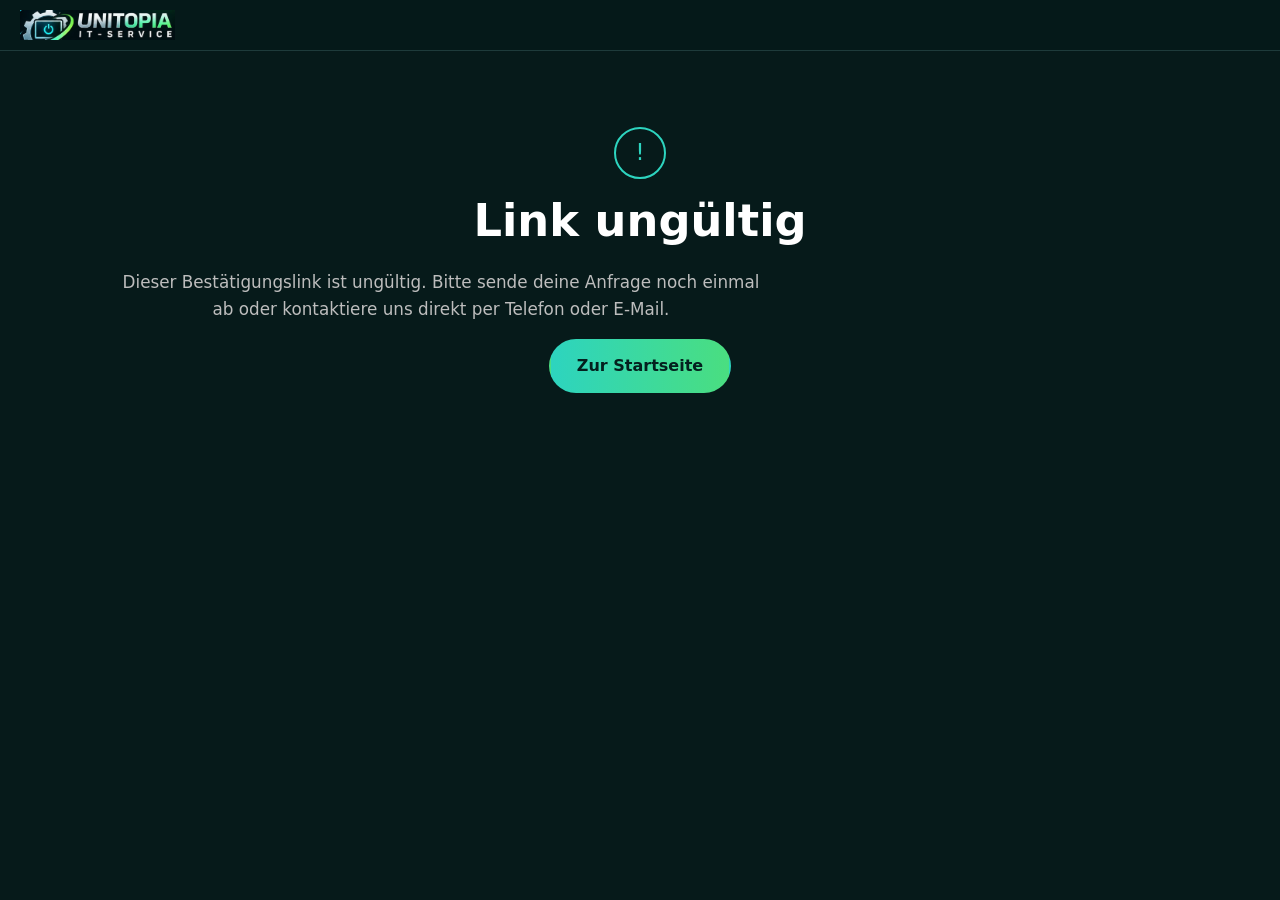
<file: bestaetigt.html>
<!doctype html>
<html lang="de"><head><meta charset="utf-8"><meta name="viewport" content="width=device-width,initial-scale=1"><meta name="robots" content="noindex,nofollow"><title>E-Mail bestätigt – Unitopia IT-Service</title><link rel="icon" href="assets/logo-icon.webp" type="image/webp"><link rel="stylesheet" href="styles.css?v=8"></head>
<body><header class="site-header"><a class="brand" href="index.html"><img class="brand-logo" src="assets/logo-wortmarke.webp" alt="Unitopia IT-Service" width="186" height="36"></a></header>
<main><section class="section-wrap" style="text-align:center;min-height:50vh"><div class="success-icon" id="ic">✓</div><h2 id="h">Danke!</h2><p class="lead" id="t"></p><p><a class="button button-primary" href="index.html">Zur Startseite</a></p></section></main>
<script>
const s=new URLSearchParams(location.search).get("s"),h=document.getElementById("h"),t=document.getElementById("t"),ic=document.getElementById("ic");
if(s==="ok"){h.textContent="E-Mail bestätigt";t.textContent="Deine Anfrage ist jetzt bei uns angekommen. Wir melden uns so schnell wie möglich persönlich bei dir."}
else if(s==="expired"){ic.textContent="!";h.textContent="Link abgelaufen";t.textContent="Der Bestätigungslink ist nur 48 Stunden gültig. Bitte sende deine Anfrage noch einmal ab."}
else{ic.textContent="!";h.textContent="Link ungültig";t.textContent="Dieser Bestätigungslink ist ungültig. Bitte sende deine Anfrage noch einmal ab oder kontaktiere uns direkt per Telefon oder E-Mail."}
</script></body></html>
</file>
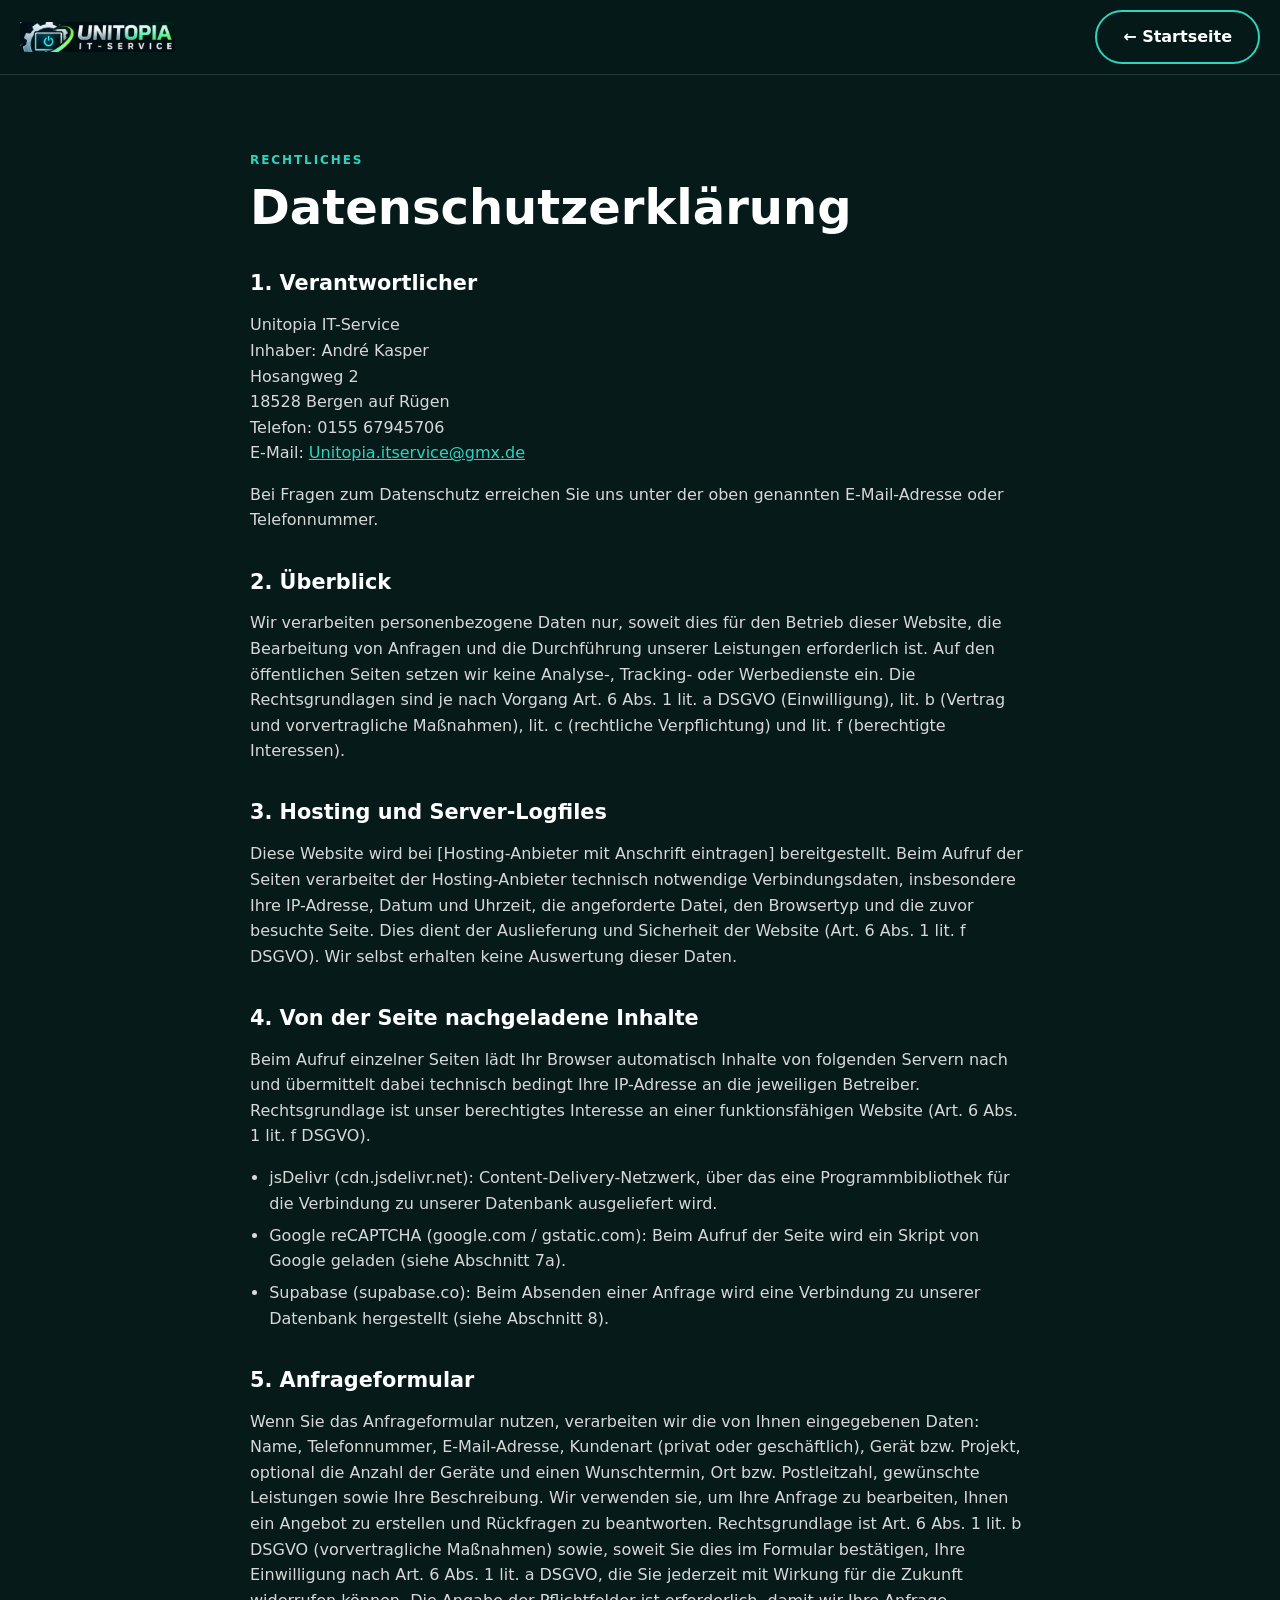
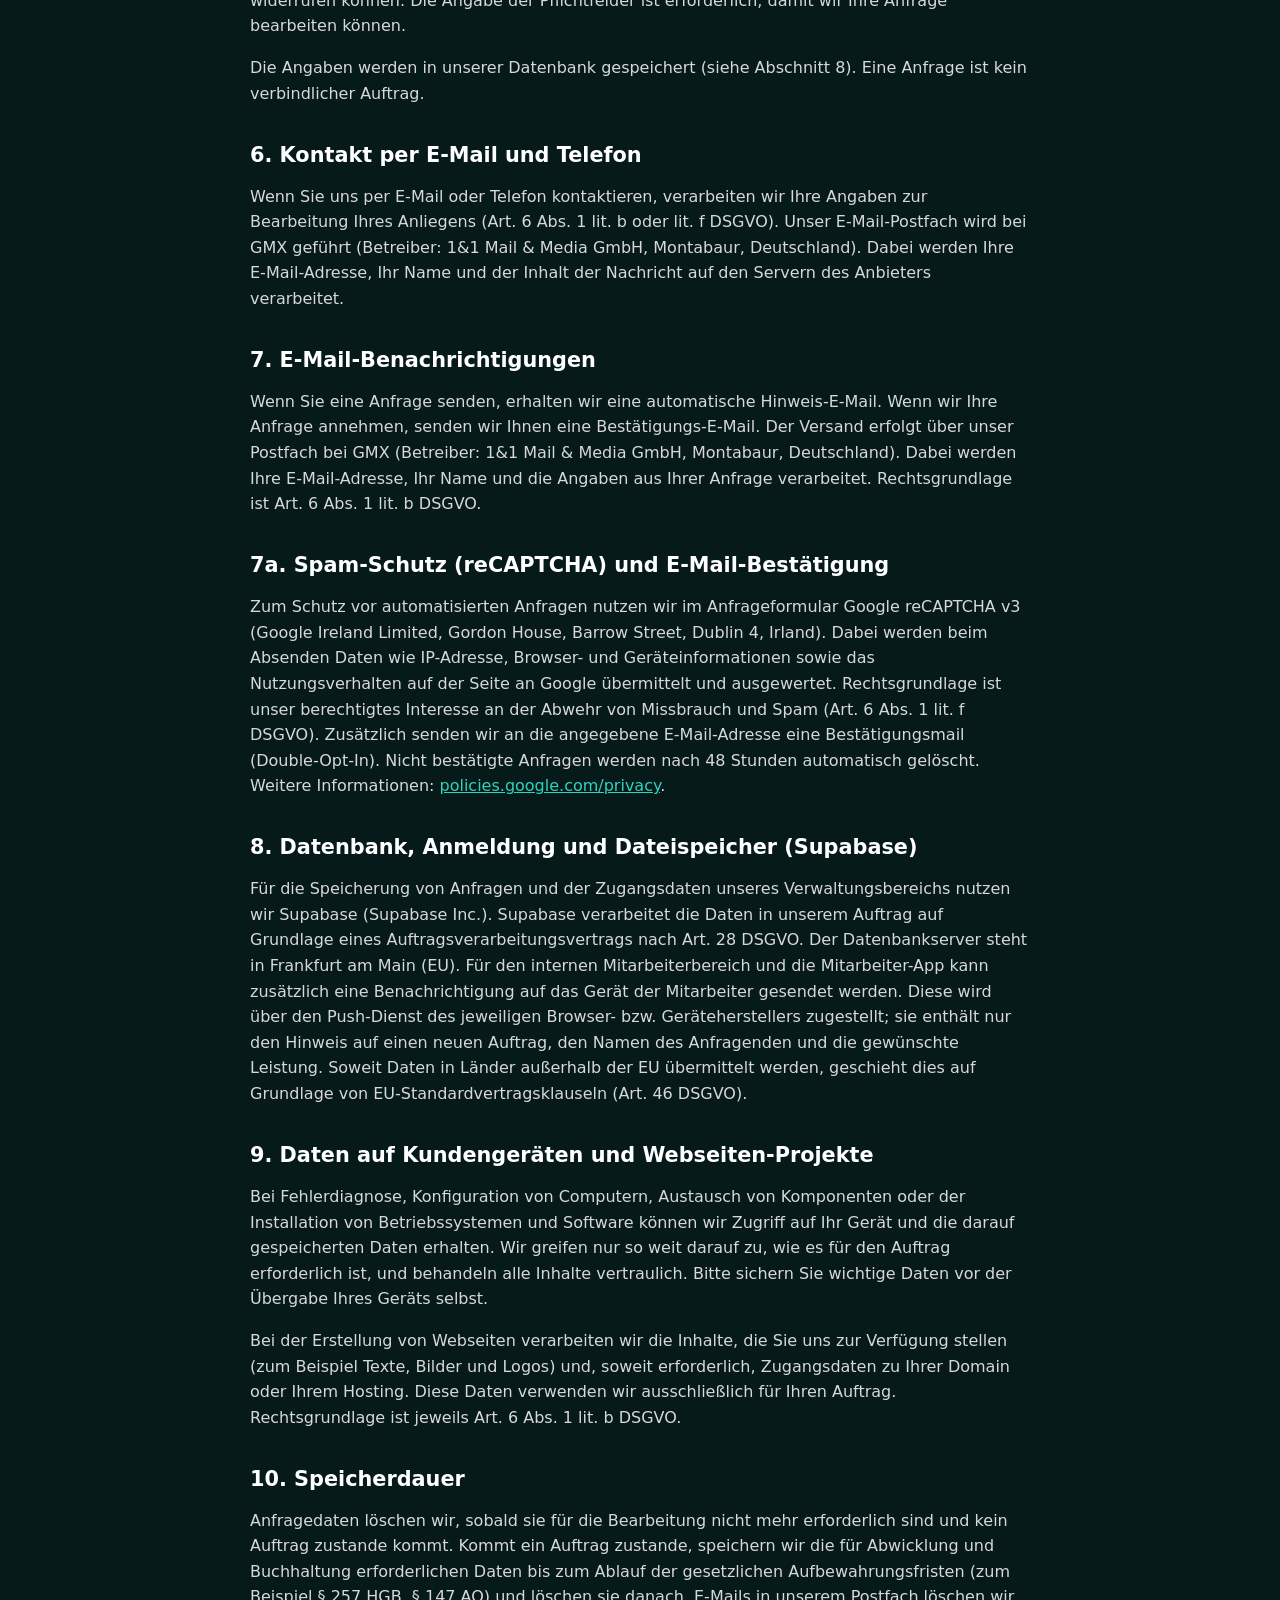
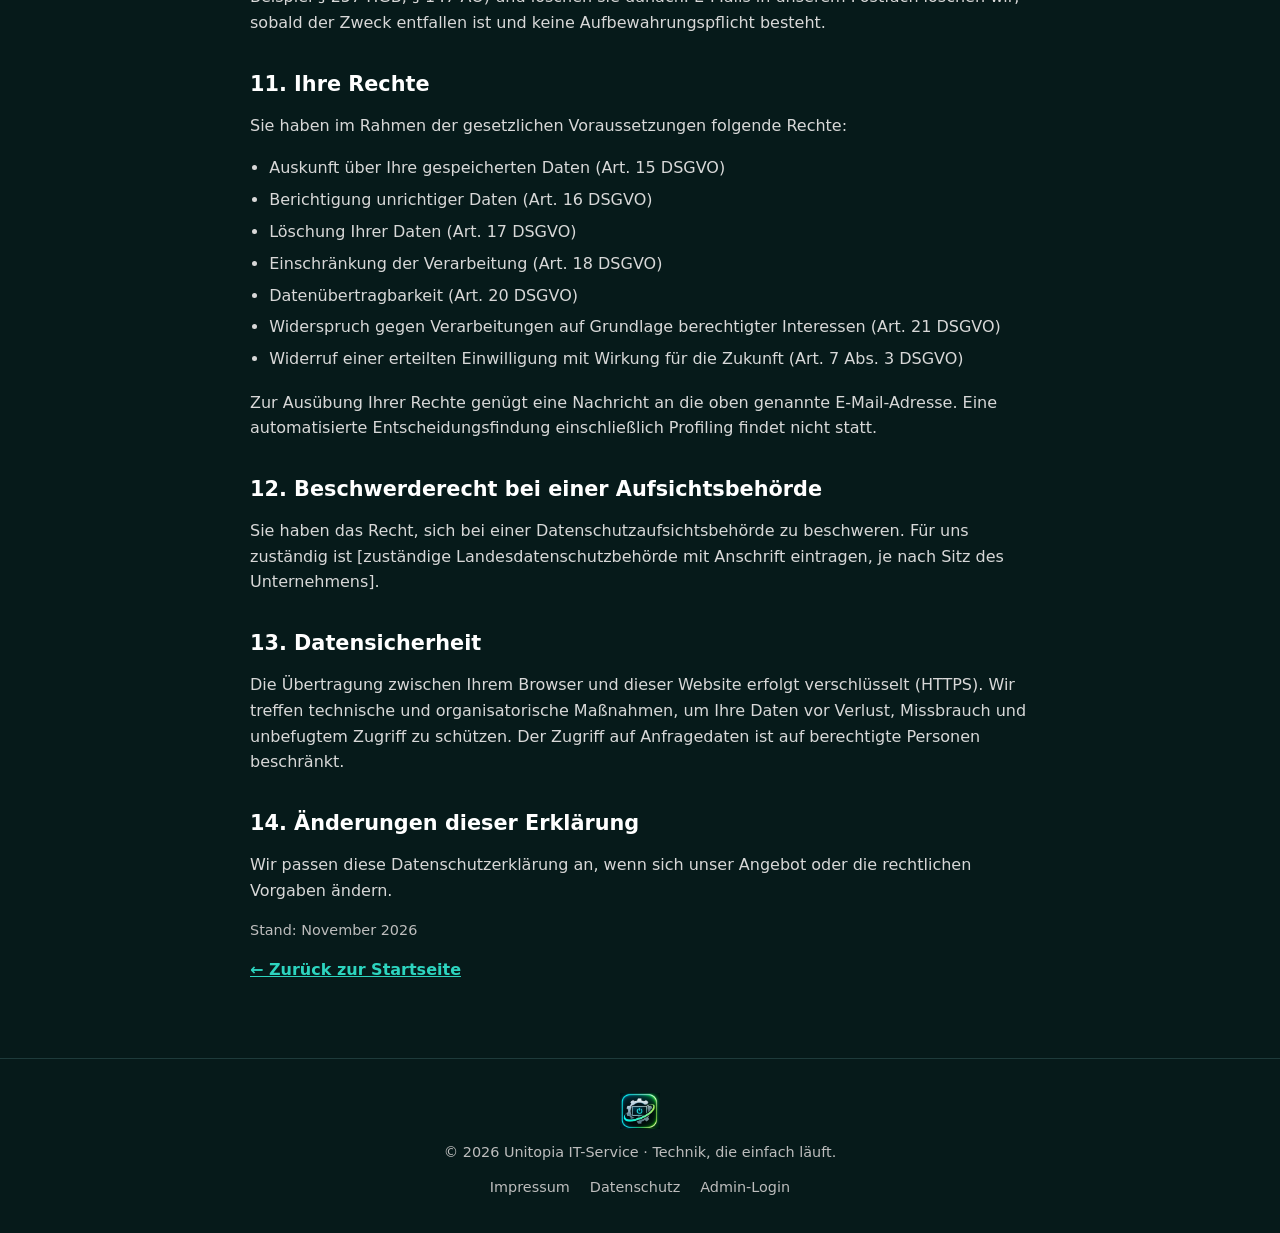
<file: datenschutz.html>
<!doctype html>
<html lang="de"><head><meta charset="utf-8"><meta name="viewport" content="width=device-width,initial-scale=1,viewport-fit=cover"><meta name="theme-color" content="#061A1A"><meta name="robots" content="noindex"><title>Datenschutzerklärung – Unitopia IT-Service</title><link rel="icon" href="assets/logo-icon.webp" type="image/webp"><link rel="stylesheet" href="styles.css?v=fb7c584b"><style>.legal ul{margin:0 0 1.1em 1.2em;padding:0;color:#d8d8d8}.legal li{margin:.4em 0}.legal a{color:var(--ac);text-decoration:underline}.legal h2{margin-top:1.8em}.legal h3{font-size:1.05rem;margin:1.2em 0 .3em}.legal .stand{color:var(--muted);font-size:.9rem}.legal address{font-style:normal}</style></head><body><header class="site-header"><a class="brand" href="index.html" aria-label="Unitopia IT-Service Startseite"><img class="brand-logo" src="assets/logo-wortmarke.webp" alt="Unitopia IT-Service" width="186" height="36"></a><a class="button button-ghost" href="index.html">← Startseite</a></header><main class="section-wrap legal"><div class="section-kicker">Rechtliches</div>
<h1>Datenschutzerklärung</h1>
<h2>1. Verantwortlicher</h2>
<p>Unitopia IT-Service<br>Inhaber: André Kasper<br>Hosangweg 2<br>18528 Bergen auf Rügen<br>Telefon: 0155 67945706<br>E-Mail: <a href="mailto:Unitopia.itservice@gmx.de">Unitopia.itservice@gmx.de</a></p>
<p>Bei Fragen zum Datenschutz erreichen Sie uns unter der oben genannten E-Mail-Adresse oder Telefonnummer.</p>
<h2>2. Überblick</h2>
<p>Wir verarbeiten personenbezogene Daten nur, soweit dies für den Betrieb dieser Website, die Bearbeitung von Anfragen und die Durchführung unserer Leistungen erforderlich ist. Auf den öffentlichen Seiten setzen wir keine Analyse-, Tracking- oder Werbedienste ein. Die Rechtsgrundlagen sind je nach Vorgang Art. 6 Abs. 1 lit. a DSGVO (Einwilligung), lit. b (Vertrag und vorvertragliche Maßnahmen), lit. c (rechtliche Verpflichtung) und lit. f (berechtigte Interessen).</p>
<h2>3. Hosting und Server-Logfiles</h2>
<p>Diese Website wird bei [Hosting-Anbieter mit Anschrift eintragen] bereitgestellt. Beim Aufruf der Seiten verarbeitet der Hosting-Anbieter technisch notwendige Verbindungsdaten, insbesondere Ihre IP-Adresse, Datum und Uhrzeit, die angeforderte Datei, den Browsertyp und die zuvor besuchte Seite. Dies dient der Auslieferung und Sicherheit der Website (Art. 6 Abs. 1 lit. f DSGVO). Wir selbst erhalten keine Auswertung dieser Daten.</p>
<h2>4. Von der Seite nachgeladene Inhalte</h2>
<p>Beim Aufruf einzelner Seiten lädt Ihr Browser automatisch Inhalte von folgenden Servern nach und übermittelt dabei technisch bedingt Ihre IP-Adresse an die jeweiligen Betreiber. Rechtsgrundlage ist unser berechtigtes Interesse an einer funktionsfähigen Website (Art. 6 Abs. 1 lit. f DSGVO).</p>
<ul><li>jsDelivr (cdn.jsdelivr.net): Content-Delivery-Netzwerk, über das eine Programmbibliothek für die Verbindung zu unserer Datenbank ausgeliefert wird.</li>
<li>Google reCAPTCHA (google.com / gstatic.com): Beim Aufruf der Seite wird ein Skript von Google geladen (siehe Abschnitt 7a).</li><li>Supabase (supabase.co): Beim Absenden einer Anfrage wird eine Verbindung zu unserer Datenbank hergestellt (siehe Abschnitt 8).</li></ul>
<h2>5. Anfrageformular</h2>
<p>Wenn Sie das Anfrageformular nutzen, verarbeiten wir die von Ihnen eingegebenen Daten: Name, Telefonnummer, E-Mail-Adresse, Kundenart (privat oder geschäftlich), Gerät bzw. Projekt, optional die Anzahl der Geräte und einen Wunschtermin, Ort bzw. Postleitzahl, gewünschte Leistungen sowie Ihre Beschreibung. Wir verwenden sie, um Ihre Anfrage zu bearbeiten, Ihnen ein Angebot zu erstellen und Rückfragen zu beantworten. Rechtsgrundlage ist Art. 6 Abs. 1 lit. b DSGVO (vorvertragliche Maßnahmen) sowie, soweit Sie dies im Formular bestätigen, Ihre Einwilligung nach Art. 6 Abs. 1 lit. a DSGVO, die Sie jederzeit mit Wirkung für die Zukunft widerrufen können. Die Angabe der Pflichtfelder ist erforderlich, damit wir Ihre Anfrage bearbeiten können.</p>
<p>Die Angaben werden in unserer Datenbank gespeichert (siehe Abschnitt 8). Eine Anfrage ist kein verbindlicher Auftrag.</p>
<h2>6. Kontakt per E-Mail und Telefon</h2>
<p>Wenn Sie uns per E-Mail oder Telefon kontaktieren, verarbeiten wir Ihre Angaben zur Bearbeitung Ihres Anliegens (Art. 6 Abs. 1 lit. b oder lit. f DSGVO). Unser E-Mail-Postfach wird bei GMX geführt (Betreiber: 1&amp;1 Mail &amp; Media GmbH, Montabaur, Deutschland). Dabei werden Ihre E-Mail-Adresse, Ihr Name und der Inhalt der Nachricht auf den Servern des Anbieters verarbeitet.</p>
<h2>7. E-Mail-Benachrichtigungen</h2>
<p>Wenn Sie eine Anfrage senden, erhalten wir eine automatische Hinweis-E-Mail. Wenn wir Ihre Anfrage annehmen, senden wir Ihnen eine Bestätigungs-E-Mail. Der Versand erfolgt über unser Postfach bei GMX (Betreiber: 1&amp;1 Mail &amp; Media GmbH, Montabaur, Deutschland). Dabei werden Ihre E-Mail-Adresse, Ihr Name und die Angaben aus Ihrer Anfrage verarbeitet. Rechtsgrundlage ist Art. 6 Abs. 1 lit. b DSGVO.</p>
<h2>7a. Spam-Schutz (reCAPTCHA) und E-Mail-Bestätigung</h2>
<p>Zum Schutz vor automatisierten Anfragen nutzen wir im Anfrageformular Google reCAPTCHA v3 (Google Ireland Limited, Gordon House, Barrow Street, Dublin 4, Irland). Dabei werden beim Absenden Daten wie IP-Adresse, Browser- und Geräteinformationen sowie das Nutzungsverhalten auf der Seite an Google übermittelt und ausgewertet. Rechtsgrundlage ist unser berechtigtes Interesse an der Abwehr von Missbrauch und Spam (Art. 6 Abs. 1 lit. f DSGVO). Zusätzlich senden wir an die angegebene E-Mail-Adresse eine Bestätigungsmail (Double-Opt-In). Nicht bestätigte Anfragen werden nach 48 Stunden automatisch gelöscht. Weitere Informationen: <a href="https://policies.google.com/privacy" target="_blank" rel="noopener noreferrer">policies.google.com/privacy</a>.</p>
<h2>8. Datenbank, Anmeldung und Dateispeicher (Supabase)</h2>
<p>Für die Speicherung von Anfragen und der Zugangsdaten unseres Verwaltungsbereichs nutzen wir Supabase (Supabase Inc.). Supabase verarbeitet die Daten in unserem Auftrag auf Grundlage eines Auftragsverarbeitungsvertrags nach Art. 28 DSGVO. Der Datenbankserver steht in Frankfurt am Main (EU). Für den internen Mitarbeiterbereich und die Mitarbeiter-App kann zusätzlich eine Benachrichtigung auf das Gerät der Mitarbeiter gesendet werden. Diese wird über den Push-Dienst des jeweiligen Browser- bzw. Geräteherstellers zugestellt; sie enthält nur den Hinweis auf einen neuen Auftrag, den Namen des Anfragenden und die gewünschte Leistung. Soweit Daten in Länder außerhalb der EU übermittelt werden, geschieht dies auf Grundlage von EU-Standardvertragsklauseln (Art. 46 DSGVO).</p>
<h2>9. Daten auf Kundengeräten und Webseiten-Projekte</h2>
<p>Bei Fehlerdiagnose, Konfiguration von Computern, Austausch von Komponenten oder der Installation von Betriebssystemen und Software können wir Zugriff auf Ihr Gerät und die darauf gespeicherten Daten erhalten. Wir greifen nur so weit darauf zu, wie es für den Auftrag erforderlich ist, und behandeln alle Inhalte vertraulich. Bitte sichern Sie wichtige Daten vor der Übergabe Ihres Geräts selbst.</p>
<p>Bei der Erstellung von Webseiten verarbeiten wir die Inhalte, die Sie uns zur Verfügung stellen (zum Beispiel Texte, Bilder und Logos) und, soweit erforderlich, Zugangsdaten zu Ihrer Domain oder Ihrem Hosting. Diese Daten verwenden wir ausschließlich für Ihren Auftrag. Rechtsgrundlage ist jeweils Art. 6 Abs. 1 lit. b DSGVO.</p>
<h2>10. Speicherdauer</h2>
<p>Anfragedaten löschen wir, sobald sie für die Bearbeitung nicht mehr erforderlich sind und kein Auftrag zustande kommt. Kommt ein Auftrag zustande, speichern wir die für Abwicklung und Buchhaltung erforderlichen Daten bis zum Ablauf der gesetzlichen Aufbewahrungsfristen (zum Beispiel § 257 HGB, § 147 AO) und löschen sie danach. E-Mails in unserem Postfach löschen wir, sobald der Zweck entfallen ist und keine Aufbewahrungspflicht besteht.</p>
<h2>11. Ihre Rechte</h2>
<p>Sie haben im Rahmen der gesetzlichen Voraussetzungen folgende Rechte:</p>
<ul><li>Auskunft über Ihre gespeicherten Daten (Art. 15 DSGVO)</li><li>Berichtigung unrichtiger Daten (Art. 16 DSGVO)</li><li>Löschung Ihrer Daten (Art. 17 DSGVO)</li><li>Einschränkung der Verarbeitung (Art. 18 DSGVO)</li><li>Datenübertragbarkeit (Art. 20 DSGVO)</li><li>Widerspruch gegen Verarbeitungen auf Grundlage berechtigter Interessen (Art. 21 DSGVO)</li><li>Widerruf einer erteilten Einwilligung mit Wirkung für die Zukunft (Art. 7 Abs. 3 DSGVO)</li></ul>
<p>Zur Ausübung Ihrer Rechte genügt eine Nachricht an die oben genannte E-Mail-Adresse. Eine automatisierte Entscheidungsfindung einschließlich Profiling findet nicht statt.</p>
<h2>12. Beschwerderecht bei einer Aufsichtsbehörde</h2>
<p>Sie haben das Recht, sich bei einer Datenschutzaufsichtsbehörde zu beschweren. Für uns zuständig ist [zuständige Landesdatenschutzbehörde mit Anschrift eintragen, je nach Sitz des Unternehmens].</p>
<h2>13. Datensicherheit</h2>
<p>Die Übertragung zwischen Ihrem Browser und dieser Website erfolgt verschlüsselt (HTTPS). Wir treffen technische und organisatorische Maßnahmen, um Ihre Daten vor Verlust, Missbrauch und unbefugtem Zugriff zu schützen. Der Zugriff auf Anfragedaten ist auf berechtigte Personen beschränkt.</p>
<h2>14. Änderungen dieser Erklärung</h2>
<p>Wir passen diese Datenschutzerklärung an, wenn sich unser Angebot oder die rechtlichen Vorgaben ändern.</p>
<p class="stand">Stand: November 2026</p>
<a class="under-link" href="index.html">← Zurück zur Startseite</a>
</main><footer class="site-footer"><a class="brand" href="index.html#start" aria-label="Unitopia IT-Service"><img class="footer-logo" src="assets/logo-icon.webp" alt="Unitopia IT-Service – Technik, die einfach läuft." width="36" height="36"></a><span>© <span id="year"></span> Unitopia IT-Service · Technik, die einfach läuft.</span><div><a href="impressum.html">Impressum</a><a href="datenschutz.html">Datenschutz</a><a href="admin.html">Admin-Login</a></div></footer><script>document.getElementById("year").textContent=new Date().getFullYear()</script></body></html>
</file>
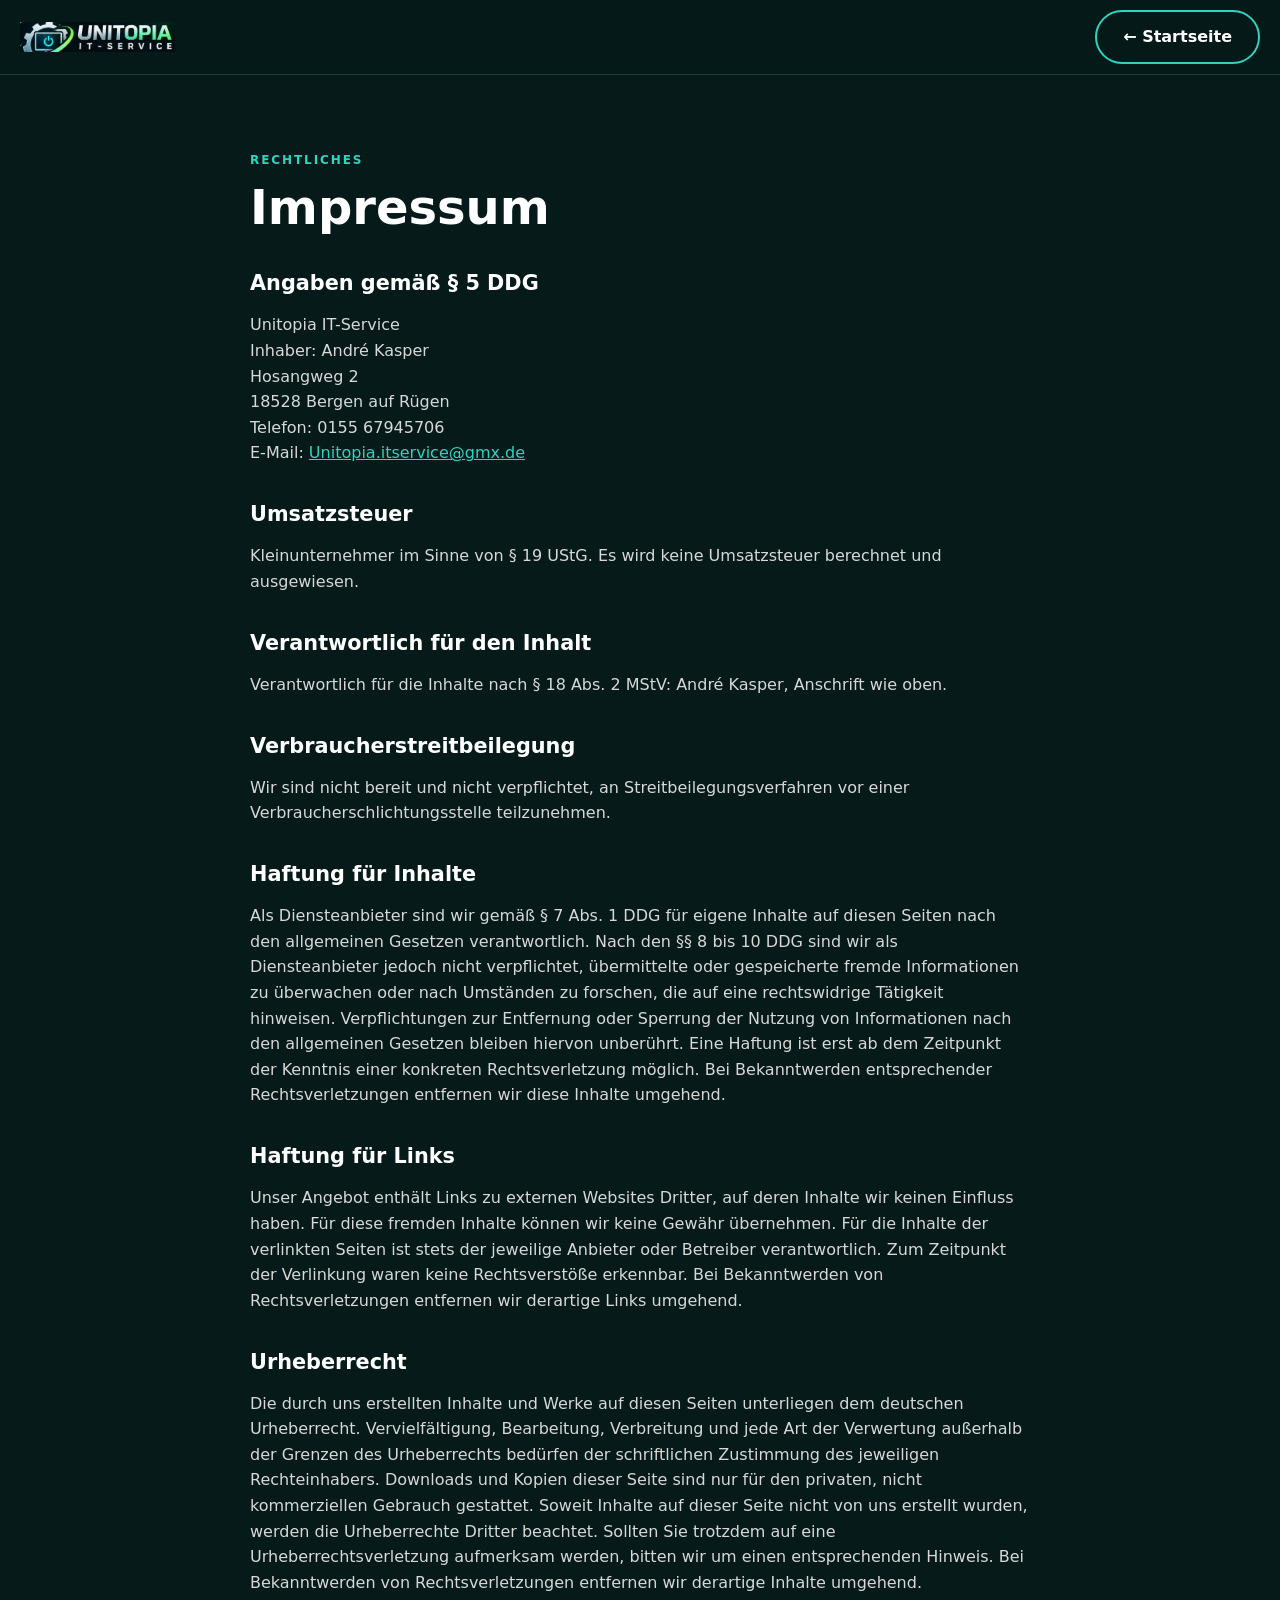
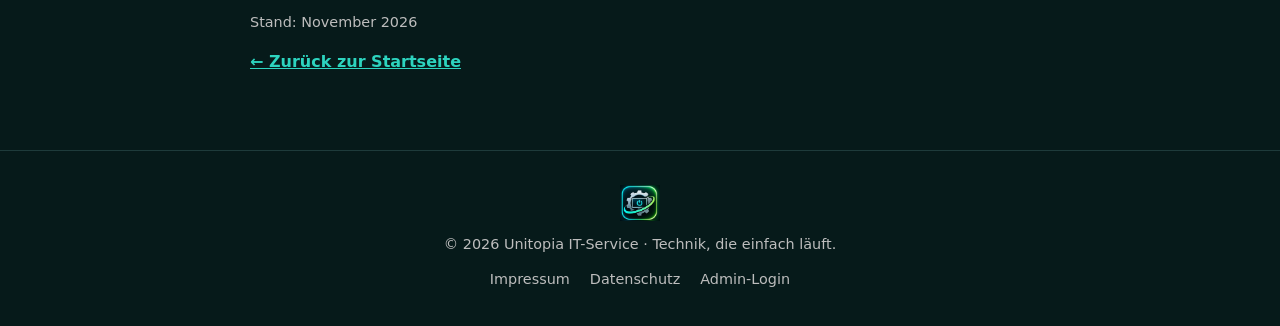
<file: impressum.html>
<!doctype html>
<html lang="de"><head><meta charset="utf-8"><meta name="viewport" content="width=device-width,initial-scale=1,viewport-fit=cover"><meta name="theme-color" content="#061A1A"><meta name="robots" content="noindex"><title>Impressum – Unitopia IT-Service</title><link rel="icon" href="assets/logo-icon.webp" type="image/webp"><link rel="stylesheet" href="styles.css?v=fb7c584b"><style>.legal ul{margin:0 0 1.1em 1.2em;padding:0;color:#d8d8d8}.legal li{margin:.4em 0}.legal a{color:var(--ac);text-decoration:underline}.legal h2{margin-top:1.8em}.legal h3{font-size:1.05rem;margin:1.2em 0 .3em}.legal .stand{color:var(--muted);font-size:.9rem}.legal address{font-style:normal}</style></head><body><header class="site-header"><a class="brand" href="index.html" aria-label="Unitopia IT-Service Startseite"><img class="brand-logo" src="assets/logo-wortmarke.webp" alt="Unitopia IT-Service" width="186" height="36"></a><a class="button button-ghost" href="index.html">← Startseite</a></header><main class="section-wrap legal"><div class="section-kicker">Rechtliches</div>
<h1>Impressum</h1>
<h2>Angaben gemäß § 5 DDG</h2>
<p>Unitopia IT-Service<br>Inhaber: André Kasper<br>Hosangweg 2<br>18528 Bergen auf Rügen<br>Telefon: 0155 67945706<br>E-Mail: <a href="mailto:Unitopia.itservice@gmx.de">Unitopia.itservice@gmx.de</a></p>
<h2>Umsatzsteuer</h2>
<p>Kleinunternehmer im Sinne von § 19 UStG. Es wird keine Umsatzsteuer berechnet und ausgewiesen.</p>
<h2>Verantwortlich für den Inhalt</h2>
<p>Verantwortlich für die Inhalte nach § 18 Abs. 2 MStV: André Kasper, Anschrift wie oben.</p>
<h2>Verbraucherstreitbeilegung</h2>
<p>Wir sind nicht bereit und nicht verpflichtet, an Streitbeilegungsverfahren vor einer Verbraucherschlichtungsstelle teilzunehmen.</p>
<h2>Haftung für Inhalte</h2>
<p>Als Diensteanbieter sind wir gemäß § 7 Abs. 1 DDG für eigene Inhalte auf diesen Seiten nach den allgemeinen Gesetzen verantwortlich. Nach den §§ 8 bis 10 DDG sind wir als Diensteanbieter jedoch nicht verpflichtet, übermittelte oder gespeicherte fremde Informationen zu überwachen oder nach Umständen zu forschen, die auf eine rechtswidrige Tätigkeit hinweisen. Verpflichtungen zur Entfernung oder Sperrung der Nutzung von Informationen nach den allgemeinen Gesetzen bleiben hiervon unberührt. Eine Haftung ist erst ab dem Zeitpunkt der Kenntnis einer konkreten Rechtsverletzung möglich. Bei Bekanntwerden entsprechender Rechtsverletzungen entfernen wir diese Inhalte umgehend.</p>
<h2>Haftung für Links</h2>
<p>Unser Angebot enthält Links zu externen Websites Dritter, auf deren Inhalte wir keinen Einfluss haben. Für diese fremden Inhalte können wir keine Gewähr übernehmen. Für die Inhalte der verlinkten Seiten ist stets der jeweilige Anbieter oder Betreiber verantwortlich. Zum Zeitpunkt der Verlinkung waren keine Rechtsverstöße erkennbar. Bei Bekanntwerden von Rechtsverletzungen entfernen wir derartige Links umgehend.</p>
<h2>Urheberrecht</h2>
<p>Die durch uns erstellten Inhalte und Werke auf diesen Seiten unterliegen dem deutschen Urheberrecht. Vervielfältigung, Bearbeitung, Verbreitung und jede Art der Verwertung außerhalb der Grenzen des Urheberrechts bedürfen der schriftlichen Zustimmung des jeweiligen Rechteinhabers. Downloads und Kopien dieser Seite sind nur für den privaten, nicht kommerziellen Gebrauch gestattet. Soweit Inhalte auf dieser Seite nicht von uns erstellt wurden, werden die Urheberrechte Dritter beachtet. Sollten Sie trotzdem auf eine Urheberrechtsverletzung aufmerksam werden, bitten wir um einen entsprechenden Hinweis. Bei Bekanntwerden von Rechtsverletzungen entfernen wir derartige Inhalte umgehend.</p>
<p class="stand">Stand: November 2026</p>
<a class="under-link" href="index.html">← Zurück zur Startseite</a></main><footer class="site-footer"><a class="brand" href="index.html#start" aria-label="Unitopia IT-Service"><img class="footer-logo" src="assets/logo-icon.webp" alt="Unitopia IT-Service – Technik, die einfach läuft." width="36" height="36"></a><span>© <span id="year"></span> Unitopia IT-Service · Technik, die einfach läuft.</span><div><a href="impressum.html">Impressum</a><a href="datenschutz.html">Datenschutz</a><a href="admin.html">Admin-Login</a></div></footer><script>document.getElementById("year").textContent=new Date().getFullYear()</script></body></html>
</file>
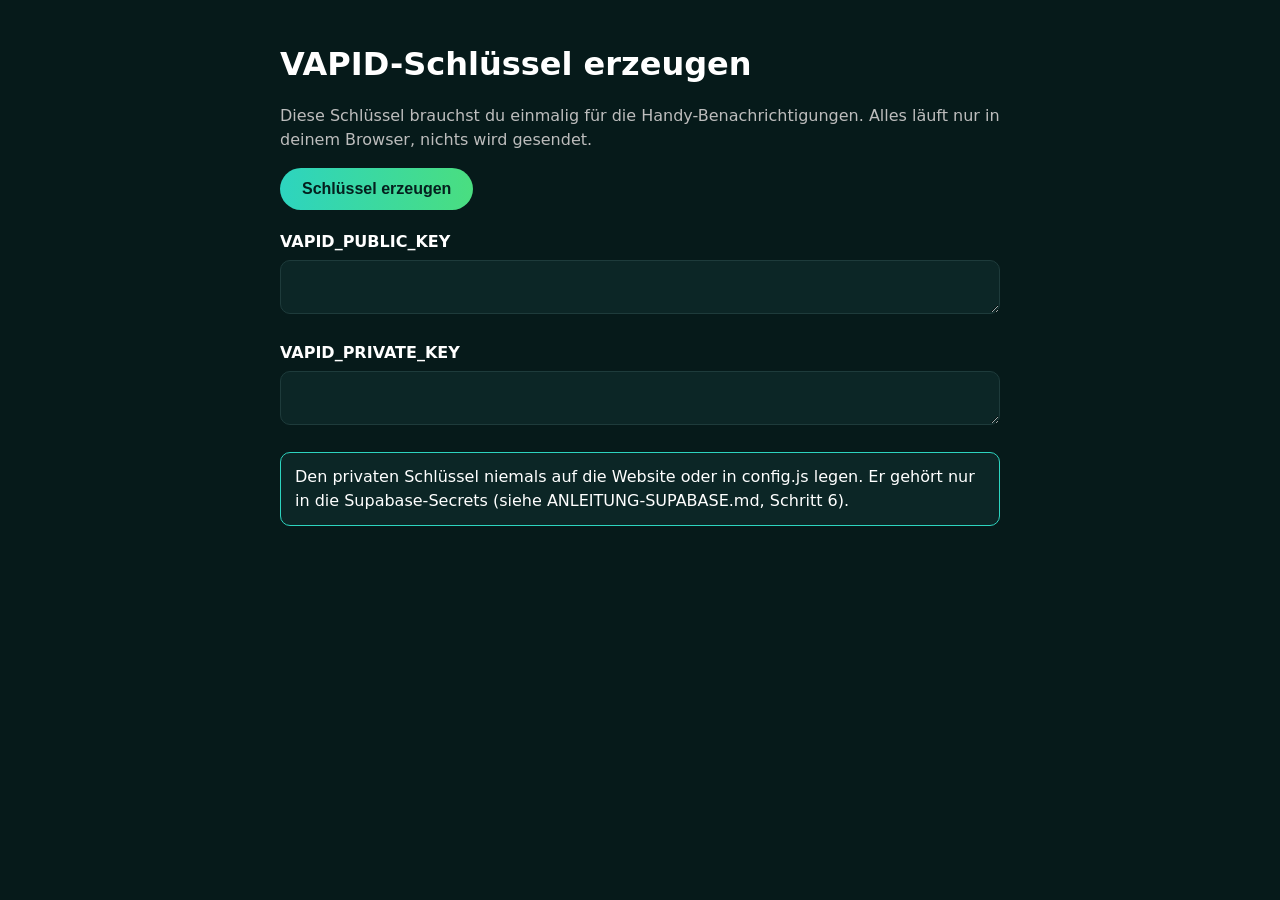
<file: supabase/vapid-keys-generator.html>
<!doctype html>
<html lang="de"><head><meta charset="utf-8"><meta name="viewport" content="width=device-width,initial-scale=1"><title>VAPID-Schlüssel erzeugen – Unitopia IT-Service</title>
<style>body{font:16px/1.5 system-ui,sans-serif;background:#061A1A;color:#fff;max-width:720px;margin:40px auto;padding:0 18px}h1{margin:0 0 6px}p{color:#bdbdbd}button{background:linear-gradient(90deg,#2DD4BF,#4ADE80);border:0;border-radius:999px;padding:12px 22px;font-weight:700;color:#04201E;cursor:pointer;font-size:1rem}
label{display:block;margin:20px 0 6px;font-weight:700}textarea{width:100%;box-sizing:border-box;background:#0C2626;color:#fff;border:1px solid #1E3B3B;border-radius:10px;padding:10px;font:14px ui-monospace,monospace}.warn{background:#0C2626;border:1px solid #2DD4BF;border-radius:10px;padding:12px 14px;margin-top:20px;color:#fff}</style></head><body>
<h1>VAPID-Schlüssel erzeugen</h1>
<p>Diese Schlüssel brauchst du einmalig für die Handy-Benachrichtigungen. Alles läuft nur in deinem Browser, nichts wird gesendet.</p>
<button id="go">Schlüssel erzeugen</button>
<label for="pub">VAPID_PUBLIC_KEY</label><textarea id="pub" rows="2" readonly></textarea>
<label for="priv">VAPID_PRIVATE_KEY</label><textarea id="priv" rows="2" readonly></textarea>
<div class="warn">Den privaten Schlüssel niemals auf die Website oder in config.js legen. Er gehört nur in die Supabase-Secrets (siehe ANLEITUNG-SUPABASE.md, Schritt 6).</div>
<script>
const b64u=b=>btoa(String.fromCharCode(...new Uint8Array(b))).replace(/\+/g,"-").replace(/\//g,"_").replace(/=+$/,"");
const fromB64u=s=>Uint8Array.from(atob(s.replace(/-/g,"+").replace(/_/g,"/")),c=>c.charCodeAt(0));
document.getElementById("go").onclick=async()=>{
 const k=await crypto.subtle.generateKey({name:"ECDSA",namedCurve:"P-256"},true,["sign","verify"]);
 const j=await crypto.subtle.exportKey("jwk",k.privateKey);
 const x=fromB64u(j.x),y=fromB64u(j.y),pub=new Uint8Array(65);pub[0]=4;pub.set(x,1);pub.set(y,33);
 document.getElementById("pub").value=b64u(pub);document.getElementById("priv").value=j.d;
};
</script></body></html>
</file>
<file: styles.css>
:root{--bg:#061A1A;--bg2:#0C2626;--panel:#0C2626;--text:#fff;--muted:#bdbdbd;--line:#1E3B3B;--ac:#2DD4BF;--purple:#2DD4BF;--blue:#4ADE80;--font:system-ui,-apple-system,"Segoe UI",Roboto,sans-serif;--display:var(--font);color-scheme:dark}
*{box-sizing:border-box}html{scroll-behavior:smooth;scroll-padding-top:80px;overflow-x:hidden}
body{margin:0;background:var(--bg);color:var(--text);font:16px/1.6 var(--font);overflow-x:hidden}
a{color:inherit;text-decoration:none}button,input,textarea,select{font:inherit}
:focus-visible{outline:3px solid var(--ac);outline-offset:3px}
h1,h2,h3{line-height:1.15;margin:0 0 .5em;font-weight:800}h2{font-size:clamp(1.8rem,5vw,2.8rem)}h2 span{color:var(--ac)}
.section-wrap{padding:76px 20px;max-width:1100px;margin:auto}
.section-kicker{font-size:.75rem;letter-spacing:.16em;font-weight:700;color:var(--ac);text-transform:uppercase;margin-bottom:10px}
.lead{color:var(--muted);max-width:62ch;font-size:1.05rem}
.site-header{position:sticky;top:0;z-index:20;display:flex;justify-content:space-between;align-items:center;gap:12px;padding:10px 20px;background:#061A1Af2;border-bottom:1px solid var(--line)}
.brand{display:flex;align-items:center;gap:10px}.brand-logo{height:30px;width:auto;display:block}.footer-logo{height:36px;width:auto}
.menu-toggle{background:none;border:1px solid var(--line);color:var(--text);border-radius:8px;padding:8px 16px;cursor:pointer;font-size:1rem}.menu-toggle:hover{border-color:var(--ac)}
.menu-toggle .t-x,.menu-toggle[aria-expanded=true] .t-o{display:none}.menu-toggle[aria-expanded=true] .t-x{display:inline}
.main-nav{position:fixed;inset:0;z-index:15;background:#041212;display:none;flex-direction:column;justify-content:center;align-items:center;gap:22px;padding:80px 20px 20px}
.main-nav.open{display:flex}.main-nav a{font-size:clamp(1.6rem,6vw,2.2rem);font-weight:800}.main-nav a:hover{color:var(--ac)}
.main-nav .nav-cta{background:var(--ac);color:#111;border-radius:999px;padding:12px 30px;font-size:1.1rem}.main-nav .nav-cta:hover{color:#111;filter:brightness(1.1)}
.button{display:inline-flex;align-items:center;justify-content:center;gap:8px;border:2px solid transparent;border-radius:999px;padding:12px 26px;font-weight:700;cursor:pointer;transition:.2s;font-size:1rem;color:var(--text);background:none}
.button-primary{background:var(--ac);color:#111}.button-primary:hover{filter:brightness(1.12);transform:translateY(-2px)}
.button-ghost{border-color:var(--ac);color:var(--text)}.button-ghost:hover{background:#2DD4BF22}
.button:disabled{opacity:.6;cursor:wait}
.text-link,.under-link{color:var(--ac);font-weight:700}.text-link:hover,.under-link:hover{text-decoration:underline}
.hero{position:relative;min-height:90vh;display:flex;flex-direction:column;align-items:center;justify-content:center;text-align:center;gap:18px;padding:60px 20px 70px;overflow:hidden;background:radial-gradient(ellipse at 50% 30%,#0B2E2C 0,var(--bg) 70%)}
.hero-image{position:absolute;inset:0;background:linear-gradient(#061A1A,#061A1A);opacity:1}
.hero>*{position:relative}.hero h1{margin:0}.hero-logo{width:min(440px,86vw);height:auto;display:block}
.hero-copy{color:var(--muted);max-width:56ch;margin:0}.hero-actions{display:flex;flex-wrap:wrap;gap:16px;justify-content:center;align-items:center}
.eq{display:inline-flex;align-items:flex-end;gap:5px;height:34px}.eq i{width:6px;height:100%;background:var(--ac);border-radius:2px;transform-origin:bottom;animation:eq 1.1s ease-in-out infinite alternate}.eq i:nth-child(2){animation-delay:-.5s}.eq i:nth-child(3){animation-delay:-.8s}.eq i:nth-child(4){animation-delay:-.3s}.eq i:nth-child(5){animation-delay:-.65s}@keyframes eq{from{transform:scaleY(1)}to{transform:scaleY(.25)}}
.grid{display:grid;gap:18px;grid-template-columns:repeat(auto-fit,minmax(290px,1fr));margin-top:34px}
.card{background:var(--bg2);border:1px solid var(--line);border-radius:16px;overflow:hidden;display:flex;flex-direction:column;transition:.2s}.card:hover{border-color:var(--ac);transform:translateY(-3px)}
.card img{width:100%;aspect-ratio:16/10;object-fit:cover;display:block}
.card .b{padding:20px;display:flex;flex-direction:column;gap:10px;flex:1}.card h3{margin:0;font-size:1.25rem}.card p{margin:0;color:var(--muted);font-size:.95rem}.card .button{margin-top:auto;align-self:flex-start}
.card .note-ob,.note-ob{border-left:4px solid var(--ac);padding:6px 12px;background:#0C2E2B;border-radius:6px;font-size:.9rem;color:#C9F5EE}
.occ-head{display:flex;justify-content:space-between;align-items:end;gap:20px;flex-wrap:wrap;margin-bottom:26px}
.occ-ctrl{display:flex;align-items:center;gap:12px;color:var(--muted);font-weight:700}.occ-ctrl button{width:46px;height:46px;border-radius:50%;border:1px solid var(--line);background:none;color:#fff;font-size:1.1rem;cursor:pointer}.occ-ctrl button:hover{background:var(--ac);color:#111;border-color:var(--ac)}
.occ-row{display:flex;gap:14px;overflow-x:auto;scroll-snap-type:x mandatory;scrollbar-width:none;padding-bottom:8px}.occ-row::-webkit-scrollbar{display:none}
.occ-card{flex:0 0 min(75%,250px);height:300px;position:relative;scroll-snap-align:start;overflow:hidden;border-radius:16px;border:1px solid var(--line);background:var(--bg2)}
.occ-card img{width:100%;height:100%;object-fit:cover;opacity:.7}.card-shade{position:absolute;inset:0;background:linear-gradient(0deg,#061A1A 0%,#061A1A55 60%,transparent)}
.occ-card b{position:absolute;top:16px;left:18px;color:var(--ac);font-size:.85rem}.occ-card h3{position:absolute;left:18px;bottom:16px;margin:0;font-size:1.4rem}
.adv-filter{display:flex;flex-wrap:wrap;gap:8px;margin:34px 0 22px}.adv-filter button{background:none;color:var(--text);border:1px solid var(--line);border-radius:999px;padding:8px 16px;cursor:pointer}.adv-filter button[aria-pressed=true]{background:var(--ac);color:#111;border-color:var(--ac);font-weight:700}
.adv-grid{display:grid;gap:16px;grid-template-columns:repeat(auto-fit,minmax(220px,1fr))}.adv{background:var(--bg2);border:1px solid var(--line);border-top:3px solid var(--ac);border-radius:14px;padding:22px}.adv h3{font-size:1.15rem}.adv p{margin:0;color:var(--muted);font-size:.95rem}.adv[hidden]{display:none}
.intro-grid{display:grid;gap:30px;grid-template-columns:repeat(auto-fit,minmax(280px,1fr));align-items:start}
.moment-grid{display:grid;gap:12px;grid-template-columns:repeat(auto-fit,minmax(220px,1fr));grid-auto-rows:230px;margin-top:30px}.moment{position:relative;overflow:hidden;margin:0;border-radius:14px;background:var(--bg2)}.moment.tall{grid-row:span 2}
.moment img{width:100%;height:calc(100% + 60px);object-fit:cover;display:block;transform:translateY(var(--py,0px))}
.process-grid{display:grid;gap:16px;grid-template-columns:repeat(auto-fit,minmax(150px,1fr));margin:26px 0 8px}.process-grid>div{border-top:2px solid var(--ac);padding-top:12px}.process-grid b{color:var(--ac)}.process-grid h3{margin:4px 0;font-size:1.1rem}.process-grid p{margin:0;color:var(--muted);font-size:.9rem}
.contact{display:grid;gap:34px;grid-template-columns:repeat(auto-fit,minmax(300px,1fr));align-items:start}
.contact-detail{display:flex;flex-direction:column;margin-top:18px}.contact-detail span{font-size:.75rem;letter-spacing:.14em;color:var(--muted)}.contact-detail a{color:var(--ac);font-size:1.15rem;font-weight:700}
.inquiry-form{background:var(--bg2);border:1px solid var(--line);border-radius:18px;padding:26px}
.form-top{display:flex;justify-content:space-between;color:var(--muted);font-size:.8rem;font-weight:700}.form-progress{height:4px;background:var(--line);border-radius:4px;margin:12px 0 22px}.form-progress i{display:block;width:50%;height:100%;background:var(--ac);border-radius:4px;transition:.3s}
.form-step{display:none}.form-step.active{display:block}.form-step h3,.form-success h3{font-size:1.4rem;margin:0}.form-hint{font-size:.9rem;color:var(--muted);margin:4px 0 16px}
.service-options{display:grid;grid-template-columns:1fr 1fr;gap:8px;margin-bottom:20px}.service-options input{position:absolute;opacity:0}.service-options span{display:block;padding:10px 12px;border:1px solid #555;border-radius:999px;font-size:.88rem;text-align:center;cursor:pointer;transition:.2s}.service-options input:checked+span{border-color:var(--ac);background:#2DD4BF26;font-weight:700}.service-options input:focus-visible+span{outline:3px solid var(--ac);outline-offset:2px}
.form-grid{display:grid;grid-template-columns:1fr 1fr;gap:12px}.span-two{grid-column:span 2}.form-grid label{display:grid;gap:4px;font-size:.88rem;color:var(--muted)}
input,select,textarea{background:#041414;color:var(--text);border:1px solid #555;border-radius:8px;padding:11px;width:100%}input[type=checkbox]{width:auto}textarea{resize:vertical}input:focus,textarea:focus,select:focus{border-color:var(--ac);outline:none}
.form-next{margin-top:20px;width:100%}.consent{display:flex;gap:10px;align-items:flex-start;margin:16px 0;font-size:.85rem;color:var(--muted)}.consent input{accent-color:var(--ac);margin-top:4px}.consent a{color:var(--ac);text-decoration:underline}
.form-actions{display:flex;gap:12px}.form-actions .button{flex:1}.form-error{margin-top:12px;color:#ff9d9d}.form-footnote{font-size:.8rem;color:var(--muted);margin:14px 0 0}
.form-success{text-align:center;padding:36px 8px}.success-icon{width:52px;height:52px;border:2px solid var(--ac);border-radius:50%;display:grid;place-items:center;color:var(--ac);font-size:1.4rem;margin:0 auto 16px}.form-success p{color:var(--muted)}
.site-footer{border-top:1px solid var(--line);padding:34px 20px;display:flex;flex-direction:column;align-items:center;gap:12px;text-align:center;color:var(--muted);font-size:.9rem}.site-footer>div{display:flex;gap:20px;flex-wrap:wrap;justify-content:center}.site-footer a:hover{color:var(--ac)}
dialog{background:var(--bg2);color:var(--text);border:1px solid var(--line);border-radius:16px;padding:0}dialog::backdrop{background:#000c}.dialog-inner{padding:30px;min-width:min(400px,85vw)}.dialog-close{float:right;background:none;border:0;color:#fff;font-size:1.6rem;cursor:pointer}
.legal{max-width:820px}.legal h1{font-size:clamp(2rem,6vw,3rem)}.legal h2{font-size:1.3rem;margin-top:1.6em}.legal p{color:#d8d8d8}
.reveal{animation:rise .8s both}@keyframes rise{from{opacity:0;transform:translateY(20px)}to{opacity:1;transform:none}}
@media(max-width:560px){.form-grid{grid-template-columns:1fr}.span-two{grid-column:span 1}.form-actions{flex-direction:column-reverse}.brand-logo{height:24px}.moment.tall{grid-row:span 1}}
@media(prefers-reduced-motion:reduce){*,*::before,*::after{animation:none!important;transition:none!important;scroll-behavior:auto!important}.moment img{transform:none!important}}

.moment-slot{display:flex;flex-direction:column;align-items:center;justify-content:center;gap:6px;border:2px dashed #555;background:var(--bg2);color:var(--muted);font-size:.9rem;text-align:center;padding:12px}.moment-slot span:first-child{font-size:2.2rem;line-height:1;color:var(--ac)}
.events-list{display:grid;gap:16px;grid-template-columns:repeat(auto-fit,minmax(280px,1fr));margin-top:30px}
.event-card{display:flex;gap:16px;background:var(--bg2);border:1px solid var(--line);border-radius:16px;padding:18px;transition:.2s}.event-card:hover{border-color:var(--ac)}
.event-date{flex:0 0 68px;height:78px;border-radius:12px;background:var(--ac);color:#111;display:flex;flex-direction:column;align-items:center;justify-content:center;font-weight:800;line-height:1.05}.event-date b{font-size:1.9rem}.event-date span{font-size:.75rem;letter-spacing:.1em;text-transform:uppercase}
.event-body h3{font-size:1.15rem;margin:0 0 4px}.event-meta{margin:0 0 6px;color:var(--ac);font-weight:700;font-size:.9rem}.event-body p{margin:0 0 6px;color:var(--muted);font-size:.93rem}.event-body a{color:var(--ac);font-weight:700}.event-body a:hover{text-decoration:underline}
.events-empty{grid-column:1/-1;margin:0;padding:22px;border:1px dashed #555;border-radius:14px;color:var(--muted)}
[hidden]{display:none!important}

.moment-grid{grid-template-columns:repeat(4,1fr);grid-auto-flow:dense}
@media(max-width:850px){.moment-grid{grid-template-columns:repeat(2,1fr)}}
@media(max-width:560px){.moment-grid{grid-template-columns:1fr}}

.event-card{cursor:pointer}.event-open{background:none;border:0;color:var(--ac);font-weight:700;padding:0;cursor:pointer;font-size:.95rem}.event-open:hover{text-decoration:underline}
.event-short{display:-webkit-box;-webkit-line-clamp:2;-webkit-box-orient:vertical;overflow:hidden}
#event-dialog{width:min(580px,94vw);max-height:90vh;overflow:auto}#event-dialog .dialog-inner{min-width:0;padding:26px}#event-dialog h3{font-size:1.6rem;margin:0 0 6px}#event-dialog .lead{margin:10px 0;white-space:pre-line}
#ed-actions{display:flex;flex-wrap:wrap;gap:10px;margin:16px 0}
.map-box{margin-top:6px;border-radius:12px;overflow:hidden;border:1px solid var(--line);background:#041414;min-height:140px}.map-box iframe{display:block;width:100%;height:320px;border:0}
.map-consent{padding:22px;text-align:center;color:var(--muted);font-size:.9rem;display:grid;gap:12px;justify-items:center}.map-consent a{color:var(--ac);text-decoration:underline}

.moment figcaption{position:absolute;left:0;right:0;bottom:0;padding:34px 16px 14px;background:linear-gradient(transparent,#000000d9);color:#fff;font-size:.92rem;line-height:1.35}
.team-row{display:grid;grid-template-columns:1fr 1fr;gap:clamp(24px,5vw,56px);align-items:center;margin:0 0 48px}
.team-row:nth-child(even) .team-photo{order:2}
.team-photo{margin:0;border-radius:16px;overflow:hidden;background:var(--bg2);border:1px solid var(--line);aspect-ratio:4/5}.team-photo img{width:100%;height:100%;object-fit:cover;display:block}
.team-role{margin:0 0 6px;color:var(--ac);font-weight:700;letter-spacing:.14em;text-transform:uppercase;font-size:.78rem}.team-text h3{font-size:clamp(1.6rem,4vw,2.3rem);margin:0 0 12px}.team-text p{color:var(--muted);margin:0 0 10px;font-size:1.02rem}
@media(max-width:700px){.team-row{grid-template-columns:1fr;gap:18px}.team-row:nth-child(even) .team-photo{order:0}.team-photo{aspect-ratio:1/1}}
.team-row{grid-template-columns:minmax(0,400px) 1fr;justify-content:space-between}.team-row:nth-child(even){grid-template-columns:1fr minmax(0,400px)}
@media(max-width:700px){.team-row,.team-row:nth-child(even){grid-template-columns:1fr}}

.sr-only{position:absolute;width:1px;height:1px;margin:-1px;padding:0;overflow:hidden;clip:rect(0 0 0 0);white-space:nowrap;border:0}
.social-list{display:grid;gap:12px;margin-top:30px}
.social-card{display:flex;align-items:center;gap:18px;padding:18px 20px;background:#08201F;border:1px solid var(--line);border-radius:12px;transition:.2s;position:relative}
.social-card:hover{border-color:var(--ac);transform:translateY(-2px)}.social-card:focus-visible{outline:3px solid var(--ac);outline-offset:3px}
.social-ico{flex:none;display:grid;place-items:center;width:36px;color:var(--ac)}.social-ico svg{width:32px;height:32px}
.social-txt{flex:1;min-width:0}.social-txt strong{display:block;font-size:1.2rem;line-height:1.2}.social-txt small{display:block;color:var(--muted);font-size:.9rem;margin-top:3px}
.social-go{flex:none;width:52px;height:52px;border-radius:50%;border:1px solid #444;display:grid;place-items:center;color:#fff;transition:.2s}.social-go svg{width:18px;height:18px}
.social-card:hover .social-go{background:var(--ac);border-color:var(--ac);color:#111}
@media(max-width:420px){.social-card{gap:14px;padding:14px}.social-go{width:44px;height:44px}}

.media{position:relative}
.ai-badge{position:absolute;top:10px;right:10px;z-index:3;display:inline-flex;align-items:center;gap:5px;padding:5px 11px 5px 8px;border-radius:999px;background:var(--ac);color:#111;font:800 .62rem/1 var(--font);letter-spacing:.09em;text-transform:uppercase;box-shadow:0 2px 10px #0009;pointer-events:none;white-space:nowrap}
.ai-badge svg{width:12px;height:12px;flex:none}
@media(max-width:420px){.ai-badge{top:8px;right:8px;padding:4px 9px 4px 7px;font-size:.58rem}}

.moment.zoomable{cursor:zoom-in}.moment.zoomable:focus-visible{outline:3px solid var(--ac);outline-offset:3px}
.moment.zoomable::after{content:"+";position:absolute;top:10px;right:10px;width:34px;height:34px;border-radius:50%;background:#000a;color:#fff;font:400 22px/34px var(--font);text-align:center;transition:.2s;pointer-events:none}
.moment.zoomable:hover::after{background:var(--ac);color:#111}
#lightbox{border:0;background:transparent;padding:0;margin:0;width:100vw;height:100vh;max-width:100vw;max-height:100vh;color:#fff}
#lightbox::backdrop{background:#000000eb}
#lightbox[open]{display:flex;align-items:center;justify-content:center}
#lightbox figure{margin:0;display:flex;flex-direction:column;align-items:center;max-width:92vw}
#lightbox img{max-width:92vw;max-height:80vh;width:auto;height:auto;object-fit:contain;border-radius:10px;box-shadow:0 10px 40px #000}
#lightbox figcaption{margin-top:14px;max-width:70ch;text-align:center;color:#eee;font-size:1rem;line-height:1.4}
.lb-close,.lb-nav{position:fixed;z-index:2;display:grid;place-items:center;width:48px;height:48px;border-radius:50%;border:1px solid #ffffff55;background:#000a;color:#fff;font:400 28px/1 var(--font);cursor:pointer;transition:.2s}
.lb-close{top:16px;right:16px}.lb-nav{top:50%;transform:translateY(-50%)}.lb-prev{left:14px}.lb-next{right:14px}
.lb-close:hover,.lb-nav:hover{background:var(--ac);border-color:var(--ac);color:#111}.lb-close:focus-visible,.lb-nav:focus-visible{outline:3px solid var(--ac);outline-offset:3px}
#lightbox.single .lb-nav{display:none}
@media(max-width:600px){.lb-nav{top:auto;bottom:18px;transform:none}.lb-prev{left:calc(50% - 60px)}.lb-next{right:calc(50% - 60px)}#lightbox img{max-height:70vh}}


/* ===== Unitopia: Farbverlauf, Hero ohne Event-Foto ===== */
:root{--grad:linear-gradient(90deg,#2DD4BF,#4ADE80)}
.button-primary,.main-nav .nav-cta,.event-date,.adv-filter button[aria-pressed=true],.ai-badge,.form-progress i{background:var(--grad);border-color:transparent}
.button-primary,.main-nav .nav-cta,.event-date,.adv-filter button[aria-pressed=true],.ai-badge{color:#04201E}
h2 span{background:var(--grad);-webkit-background-clip:text;background-clip:text;-webkit-text-fill-color:transparent;color:transparent}
.hero-image{background:radial-gradient(circle at 18% 22%,#2DD4BF26,transparent 42%),radial-gradient(circle at 82% 72%,#4ADE8022,transparent 46%),linear-gradient(#061A1A,#061A1A);opacity:1}

.icon-media{display:flex;align-items:center;justify-content:center;aspect-ratio:auto;height:110px;background:linear-gradient(135deg,#2DD4BF1f,#4ADE801a)}
.icon-media svg{width:48px;height:48px}

.media.has-img{aspect-ratio:16/9;padding:0;overflow:hidden}.media.has-img img{width:100%;height:100%;object-fit:cover;display:block}.ki-badge{position:absolute;left:10px;bottom:10px;background:#000c;color:#fff;font-size:.7rem;letter-spacing:.04em;padding:3px 9px;border-radius:99px;border:1px solid #ffffff40}
.social-list{display:grid;gap:12px;margin-top:22px}.social-card{display:flex;align-items:center;gap:16px;padding:18px 20px;background:var(--bg2);border:1px solid var(--line);border-radius:16px;color:inherit;text-decoration:none;transition:.2s}.social-card:hover{border-color:var(--ac);transform:translateY(-2px)}.social-card span{display:flex;flex-direction:column;flex:1}.social-card b{font-size:1.1rem}.social-card small{color:var(--muted)}.social-card i{font-style:normal;width:44px;height:44px;border:1px solid var(--line);border-radius:50%;display:grid;place-items:center;color:var(--ac)}

.media.icon-media.has-img{height:auto;display:block}

/* Anfrage-Formular: Infotext unter Feldbezeichnung */
.field-info{display:block;margin:2px 0 8px;font-size:.84rem;font-weight:400;line-height:1.55;color:var(--muted)}
.field-info b{color:var(--text);font-weight:600}
</file>
